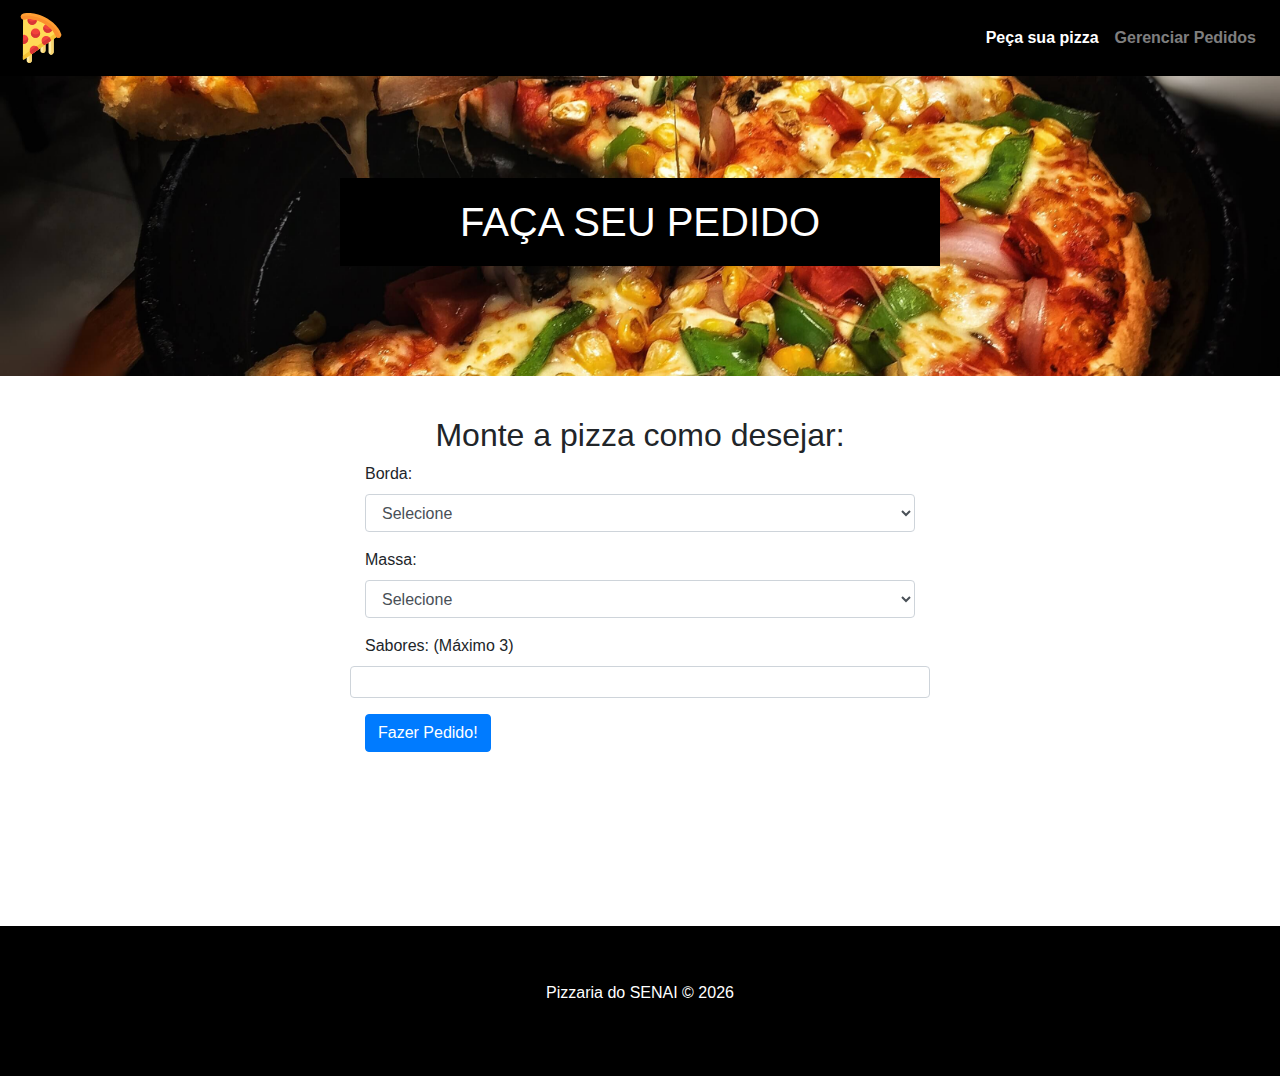
<file: frontend/index.html>
<!DOCTYPE html>
<html lang="pt-br">

<head>
  <meta charset="UTF-8">
  <meta name="viewport" content="width=device-width, initial-scale=1.0">
  <title>Faça seu Pedido!</title>
  <link rel="stylesheet" href="https://cdn.jsdelivr.net/npm/bootstrap@4.6.0/dist/css/bootstrap.min.css">
  <link rel="stylesheet" href="https://cdnjs.cloudflare.com/ajax/libs/font-awesome/5.15.3/css/all.min.css">
  <link rel="stylesheet" href="css/styles.css">
</head>

<body>
  <header>
    <nav class="navbar navbar-expand-lg navbar-dark">
      <a href="index.html" class="navbar-brand">
        <img src="img/pizza.svg" alt="Pizzaria do SENAI" id="brand-logo">
      </a>

      <button class="navbar-toggler" type="button" data-toggle="collapse" data-target="#navbarNav"
        aria-controls="navbarNav" aria-expanded="false" aria-label="Toggle navigation">
        <span class="navbar-toggler-icon"></span>
      </button>

      <div class="collapse navbar-collapse" id="navbarNav">
        <ul class="navbar-nav ml-auto">
          <li class="nav-item active">
            <a href="index.html" class="nav-link">Peça sua pizza</a>
          </li>
          <li class="nav-item">
            <a href="dashboard.html" class="nav-link">Gerenciar Pedidos</a>
          </li>
        </ul>
      </div>
    </nav>
  </header>

  <div id="alert-container"></div>
  <div id="main-banner">
    <h1>Faça seu Pedido</h1>
  </div>

  <div id="main-container">
    <div class="container">
      <div class="row">
        <div class="col-md-12 text-center">
          <h2>Monte a pizza como desejar:</h2>
          <form id="pizza-form" class="text-left">
            <div class="form-group">
              <label for="borda">Borda:</label>
              <select name="borda" id="borda" class="form-control" required>
                <option value="">Selecione</option>
              </select>
            </div>
            <div class="form-group">
              <label for="massa">Massa:</label>
              <select name="massa" id="massa" class="form-control" required>
                <option value="">Selecione</option>
              </select>
            </div>
            <div class="form-group">
              <label>Sabores: (Máximo 3)</label>
              <div id="sabores-container" class="row sabores-container"></div>
            </div>
            <div class="form-group">
              <input type="submit" class="btn btn-primary" value="Fazer Pedido!">
            </div>
          </form>
        </div>
      </div>
    </div>
  </div>

<footer>
    <p>Pizzaria do SENAI &copy; 2026</p>
  </footer>

  <script src="https://code.jquery.com/jquery-3.5.1.slim.min.js"></script>
  <script src="https://cdn.jsdelivr.net/npm/bootstrap@4.6.0/dist/js/bootstrap.bundle.min.js"></script>

  <script src="js/scripts.js"></script>
</body>
</html>
</file>
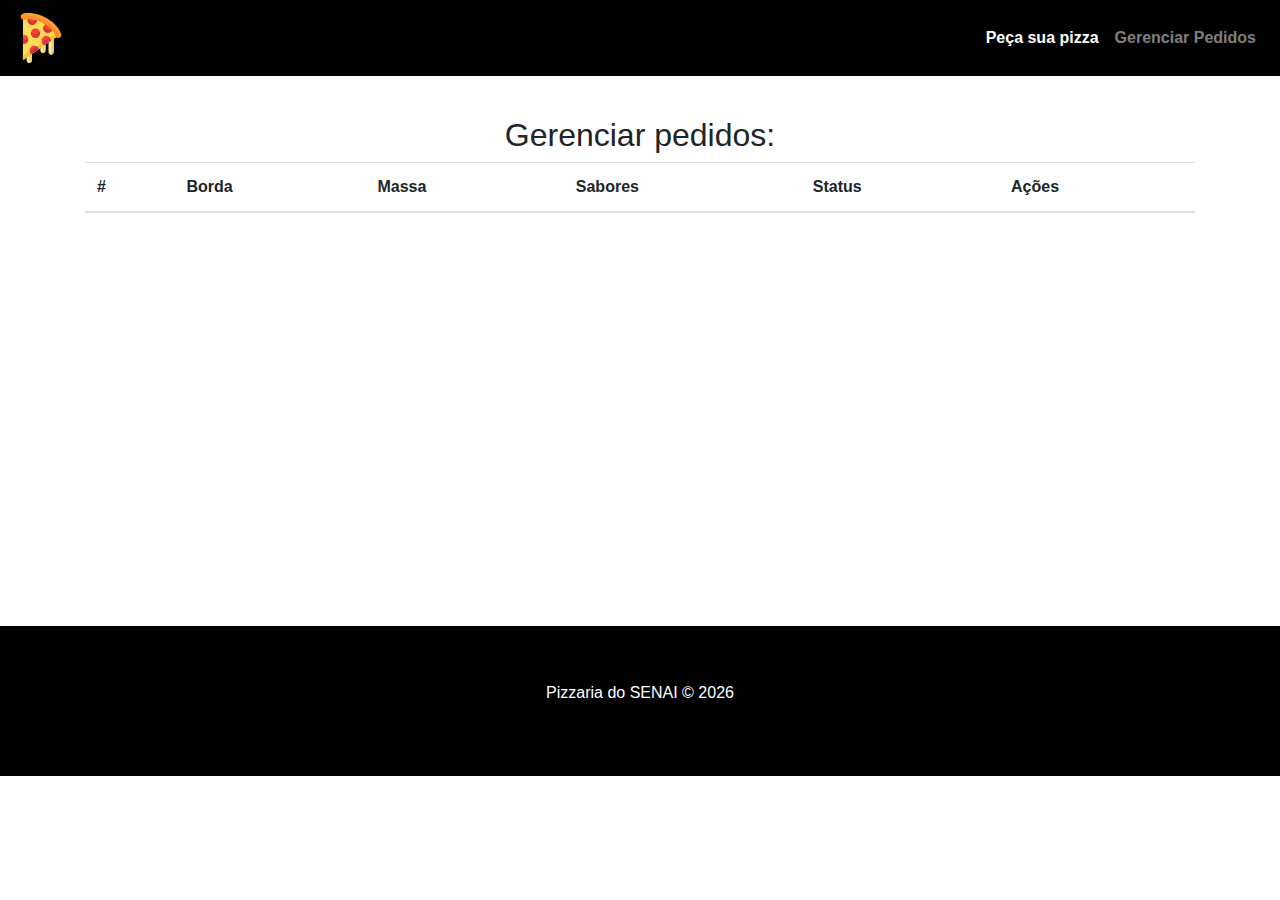
<file: frontend/dashboard.html>
<!DOCTYPE html>
<html lang="pt-br">

<head>
  <meta charset="UTF-8">
  <meta name="viewport" content="width=device-width, initial-scale=1.0">
  <title>Gerenciar Pedidos</title>
  <link rel="stylesheet" href="https://cdn.jsdelivr.net/npm/bootstrap@4.6.0/dist/css/bootstrap.min.css">
  <link rel="stylesheet" href="https://cdnjs.cloudflare.com/ajax/libs/font-awesome/5.15.3/css/all.min.css">
  <link rel="stylesheet" href="css/styles.css">
</head>

<body>
  <header>
    <nav class="navbar navbar-expand-lg navbar-dark">
      <a href="index.html" class="navbar-brand">
        <img src="img/pizza.svg" alt="Pizzaria do SENAI" id="brand-logo">
      </a>

      <button class="navbar-toggler" type="button" data-toggle="collapse" data-target="#navbarNav"
        aria-controls="navbarNav" aria-expanded="false" aria-label="Toggle navigation">
        <span class="navbar-toggler-icon"></span>
      </button>

      <div class="collapse navbar-collapse" id="navbarNav">
        <ul class="navbar-nav ml-auto">
          <li class="nav-item active">
            <a href="index.html" class="nav-link">Peça sua pizza</a>
          </li>
          <li class="nav-item">
            <a href="dashboard.html" class="nav-link">Gerenciar Pedidos</a>
          </li>
        </ul>
      </div>
    </nav>
  </header>

  <div id="alert-container"></div>
  <div id="main-container">
    <div class="container">
      <div class="row">
        <div class="col-md-12 text-center">
          <h2>Gerenciar pedidos:</h2>
        </div>
        <div class="col-md-12">
          <div class="table-responsive">
            <table class="table">
              <thead>
                <tr>
                  <th scope="col">#</th>
                  <th scope="col">Borda</th>
                  <th scope="col">Massa</th>
                  <th scope="col">Sabores</th>
                  <th scope="col">Status</th>
                  <th scope="col">Ações</th>
                </tr>
              </thead>
              <tbody id="orders-table-body"></tbody>
            </table>
          </div>
        </div>
      </div>
    </div>
  </div>

  <footer>
    <p>Pizzaria do SENAI &copy; 2026</p>
  </footer>

  <script src="https://code.jquery.com/jquery-3.5.1.slim.min.js"></script>
  <script src="https://cdn.jsdelivr.net/npm/bootstrap@4.6.0/dist/js/bootstrap.bundle.min.js"></script>

  <script src="js/scripts.js"></script>
</body>

</html>
</file>
<file: frontend/css/styles.css>
html,
body {
  height: 100%;
  font-family: Helvetica, Arial, sans-serif;
}

/* Navbar */
#brand-logo {
  width: 50px;
}

.navbar {
  background-color: #000;
  font-weight: bold;
}

.navbar a {
  color: #FFF;
}

/* Banner */
#main-banner {
  background-image: url("../img/pizza-banner.jpg");
  height: 300px;
  background-position: center;
  background-size: cover;
  display: flex;
  align-items: center;
  justify-content: center;
}

#main-banner h1 {
  color: #FFF;
  background-color: #000;
  text-align: center;
  padding: 20px;
  text-transform: uppercase;
  font-size: 40px;
  max-width: 600px;
  width: 90%;
}

/* Layout */
#main-container {
  margin-bottom: 100px;
  padding: 40px 0;
  min-height: 50%;
}

#pizza-form {
  max-width: 550px;
  margin: 0 auto;
}

/* Checkboxes */
.sabores-container {
  max-height: 250px;
  overflow-y: auto;
  border: 1px solid #ced4da;
  border-radius: .25rem;
  padding: 15px;
}

/* Alerts */
#alert-container {
  position: fixed;
  top: 80px;
  right: 20px;
  z-index: 9999;
  width: 300px;
}

/* Tabela e Botões */
.table-responsive {
  overflow-x: auto;
}

.delete-btn,
.update-btn {
  border: none;
  background: transparent;
  cursor: pointer;
}

.delete-btn i {
  color: #dc3545;
  font-size: 20px;
}

.update-btn i {
  color: #007bff;
  font-size: 20px;
  margin-left: 5px;
}

.status-select {
  min-width: 140px;
}

/* Footer */
footer {
  width: 100%;
  height: 150px;
  background-color: #000;
  color: #FFF;
  display: flex;
  align-items: center;
  justify-content: center;
  margin-top: auto;
}

@media(max-width: 768px) {
  #main-banner h1 {
    font-size: 26px;
  }
}
</file>
